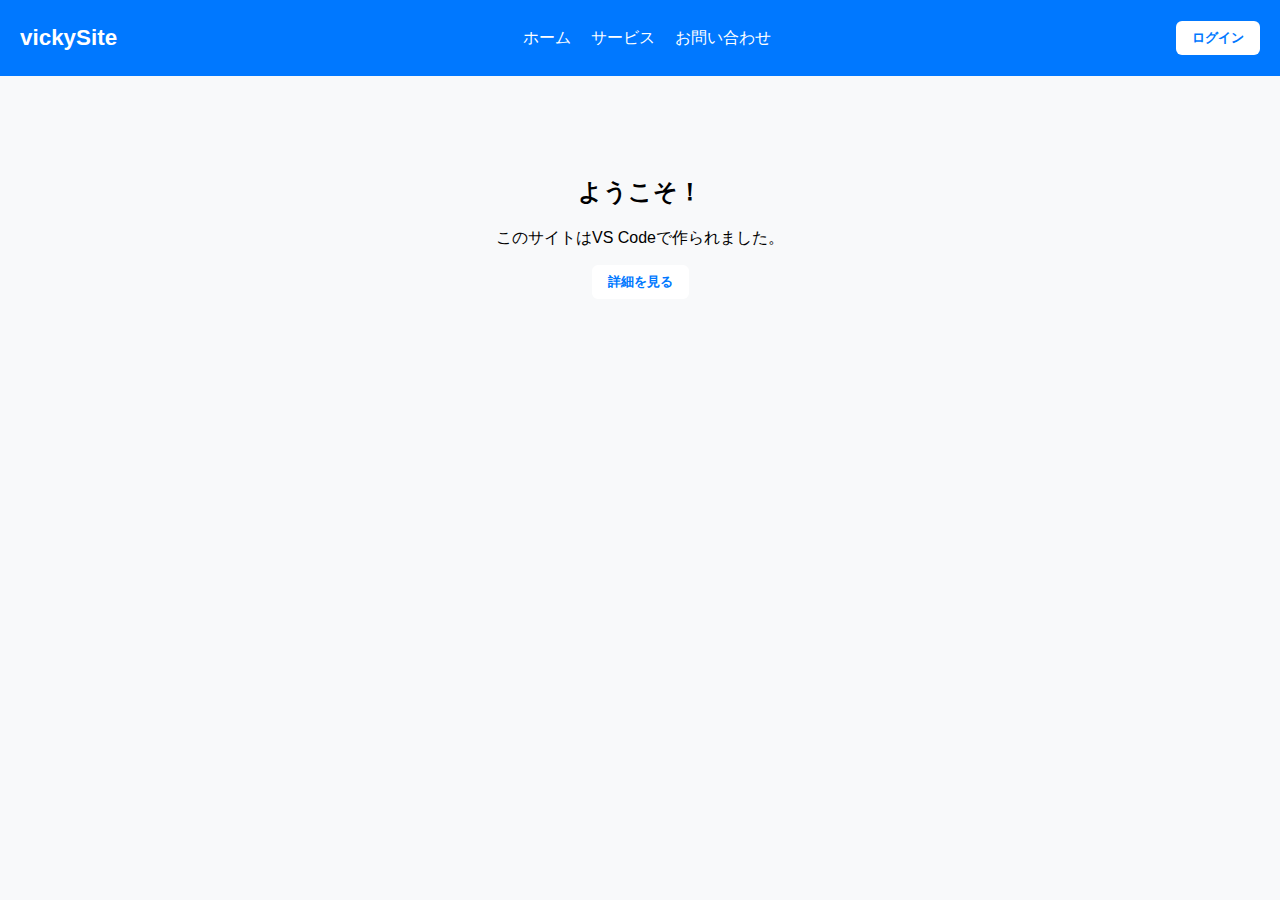
<file: index.html>
<!DOCTYPE html>
<html lang="ja">
<head>
  <meta charset="UTF-8">
  <meta name="viewport" content="width=device-width, initial-scale=1.0">
  <title>My Website</title>
  <link rel="stylesheet" href="style.css">
</head>
<body>
  <!-- 🔹 ナビゲーションバー -->
  <nav class="navbar">
    <h1 class="logo">vickySite</h1>
    <ul class="nav-links">
      <li><a href="#">ホーム</a></li>
      <li><a href="#">サービス</a></li>
      <li><a href="#">お問い合わせ</a></li>
    </ul>
    <button class="login-btn" id="loginBtn">ログイン</button>
  </nav>

  <!-- 🔹 メインコンテンツ -->
  <section class="main">
    <h2>ようこそ！</h2>
    <p>このサイトはVS Codeで作られました。</p>
    <button class="main-btn" id="infoBtn">詳細を見る</button>
  </section>

  <script src="script.js"></script>
</body>
</html>
</file>
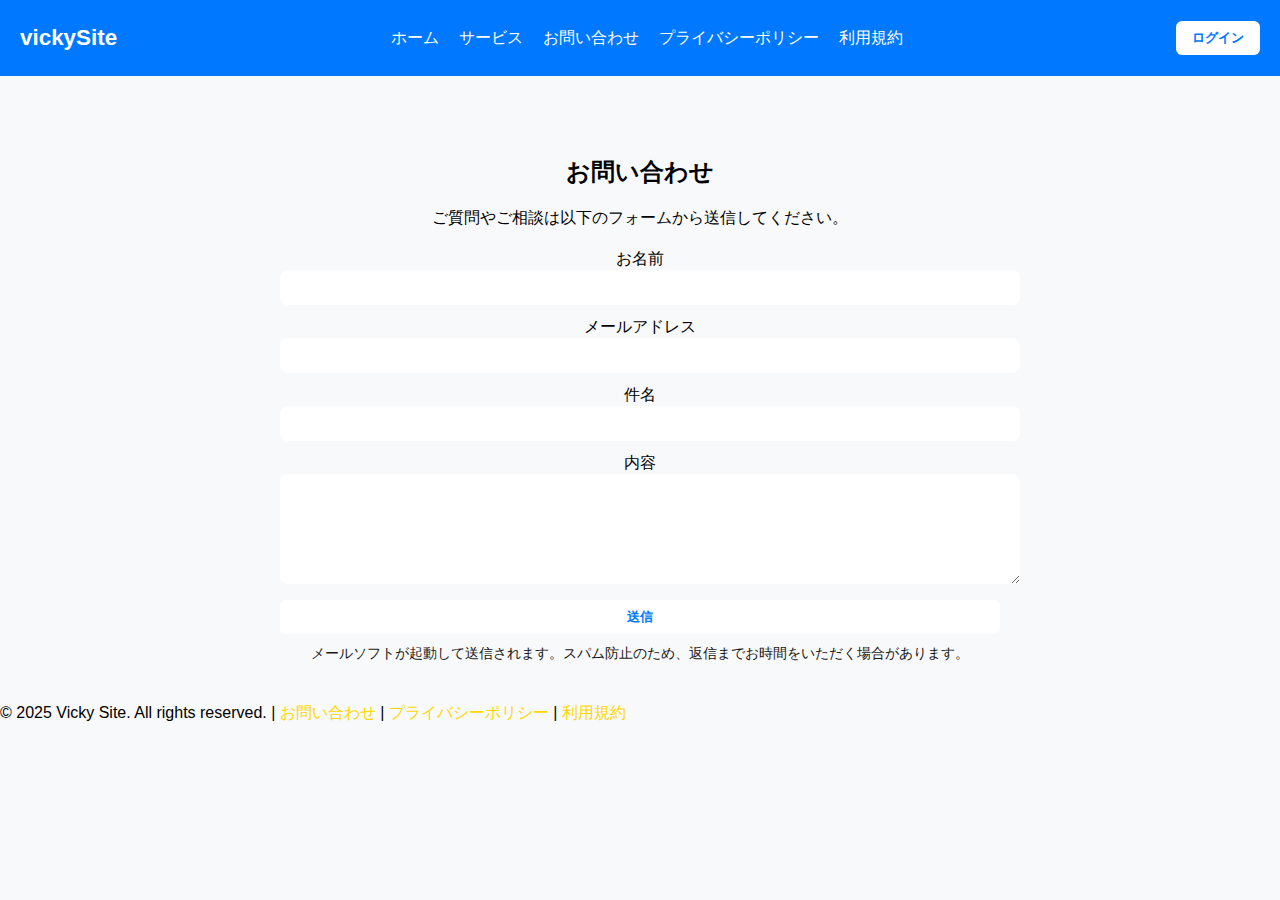
<file: contact.html>
<!DOCTYPE html>
<html lang="ja">
<head>
  <meta charset="UTF-8" />
  <meta name="viewport" content="width=device-width, initial-scale=1.0" />
  <title>お問い合わせ | Vicky Website</title>
  <link rel="stylesheet" href="style.css" />
</head>
<body>
  <nav class="navbar">
    <h1 class="logo">vickySite</h1>
    <ul class="nav-links">
      <li><a href="index.html">ホーム</a></li>
      <li><a href="#">サービス</a></li>
      <li><a href="contact.html">お問い合わせ</a></li>
      <li><a href="privacy.html">プライバシーポリシー</a></li>
      <li><a href="terms.html">利用規約</a></li>
    </ul>
    <button class="login-btn" onclick="location.href='login.html'">ログイン</button>
  </nav>

  <section class="main" style="max-width:720px;margin:80px auto 40px;padding:0 16px;">
    <h2>お問い合わせ</h2>
    <p>ご質問やご相談は以下のフォームから送信してください。</p>
    <form action="mailto:v1xy@outlook.jp" method="post" enctype="text/plain" style="display:grid;gap:12px;margin-top:20px;">
      <label>お名前
        <input type="text" name="name" required style="width:100%;padding:10px;border-radius:8px;border:none;" />
      </label>
      <label>メールアドレス
        <input type="email" name="email" required style="width:100%;padding:10px;border-radius:8px;border:none;" />
      </label>
      <label>件名
        <input type="text" name="subject" required style="width:100%;padding:10px;border-radius:8px;border:none;" />
      </label>
      <label>内容
        <textarea name="message" rows="6" required style="width:100%;padding:10px;border-radius:8px;border:none;"></textarea>
      </label>
      <button type="submit" class="main-btn">送信</button>
    </form>
    <p style="margin-top:10px;font-size:0.9rem;opacity:0.9;">メールソフトが起動して送信されます。スパム防止のため、返信までお時間をいただく場合があります。</p>
  </section>

  <footer>
    <p>© 2025 Vicky Site. All rights reserved. | <a href="contact.html" style="color:#ffd700;text-decoration:none;">お問い合わせ</a> | <a href="privacy.html" style="color:#ffd700;text-decoration:none;">プライバシーポリシー</a> | <a href="terms.html" style="color:#ffd700;text-decoration:none;">利用規約</a></p>
  </footer>
</body>
</html>
</file>
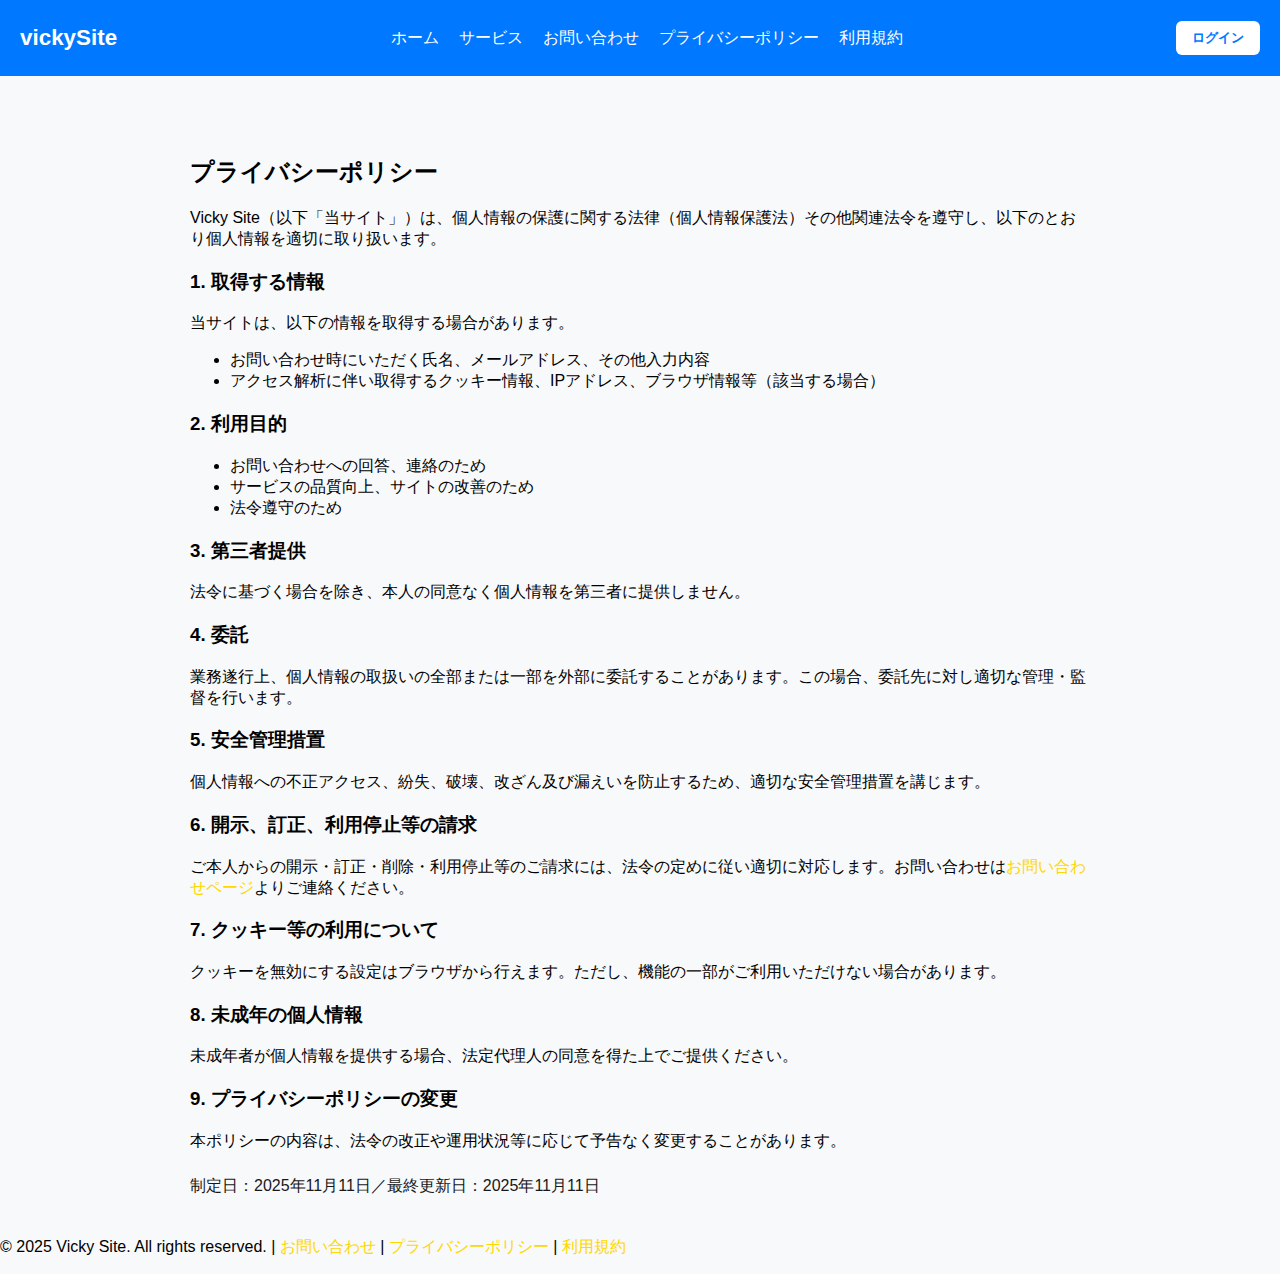
<file: privacy.html>
<!DOCTYPE html>
<html lang="ja">
<head>
  <meta charset="UTF-8" />
  <meta name="viewport" content="width=device-width, initial-scale=1.0" />
  <title>プライバシーポリシー | Vicky Website</title>
  <link rel="stylesheet" href="style.css" />
</head>
<body>
  <nav class="navbar">
    <h1 class="logo">vickySite</h1>
    <ul class="nav-links">
      <li><a href="index.html">ホーム</a></li>
      <li><a href="#">サービス</a></li>
      <li><a href="contact.html">お問い合わせ</a></li>
      <li><a href="privacy.html">プライバシーポリシー</a></li>
      <li><a href="terms.html">利用規約</a></li>
    </ul>
    <button class="login-btn" onclick="location.href='login.html'">ログイン</button>
  </nav>

  <section class="main" style="max-width:900px;margin:80px auto 40px;padding:0 16px;text-align:left;">
    <h2>プライバシーポリシー</h2>
    <p>Vicky Site（以下「当サイト」）は、個人情報の保護に関する法律（個人情報保護法）その他関連法令を遵守し、以下のとおり個人情報を適切に取り扱います。</p>

    <h3>1. 取得する情報</h3>
    <p>当サイトは、以下の情報を取得する場合があります。</p>
    <ul>
      <li>お問い合わせ時にいただく氏名、メールアドレス、その他入力内容</li>
      <li>アクセス解析に伴い取得するクッキー情報、IPアドレス、ブラウザ情報等（該当する場合）</li>
    </ul>

    <h3>2. 利用目的</h3>
    <ul>
      <li>お問い合わせへの回答、連絡のため</li>
      <li>サービスの品質向上、サイトの改善のため</li>
      <li>法令遵守のため</li>
    </ul>

    <h3>3. 第三者提供</h3>
    <p>法令に基づく場合を除き、本人の同意なく個人情報を第三者に提供しません。</p>

    <h3>4. 委託</h3>
    <p>業務遂行上、個人情報の取扱いの全部または一部を外部に委託することがあります。この場合、委託先に対し適切な管理・監督を行います。</p>

    <h3>5. 安全管理措置</h3>
    <p>個人情報への不正アクセス、紛失、破壊、改ざん及び漏えいを防止するため、適切な安全管理措置を講じます。</p>

    <h3>6. 開示、訂正、利用停止等の請求</h3>
    <p>ご本人からの開示・訂正・削除・利用停止等のご請求には、法令の定めに従い適切に対応します。お問い合わせは<a href="contact.html" style="color:#ffd700;text-decoration:none;">お問い合わせページ</a>よりご連絡ください。</p>

    <h3>7. クッキー等の利用について</h3>
    <p>クッキーを無効にする設定はブラウザから行えます。ただし、機能の一部がご利用いただけない場合があります。</p>

    <h3>8. 未成年の個人情報</h3>
    <p>未成年者が個人情報を提供する場合、法定代理人の同意を得た上でご提供ください。</p>

    <h3>9. プライバシーポリシーの変更</h3>
    <p>本ポリシーの内容は、法令の改正や運用状況等に応じて予告なく変更することがあります。</p>

    <p style="margin-top:24px;opacity:0.9;">制定日：2025年11月11日／最終更新日：2025年11月11日</p>
  </section>

  <footer>
    <p>© 2025 Vicky Site. All rights reserved. | <a href="contact.html" style="color:#ffd700;text-decoration:none;">お問い合わせ</a> | <a href="privacy.html" style="color:#ffd700;text-decoration:none;">プライバシーポリシー</a> | <a href="terms.html" style="color:#ffd700;text-decoration:none;">利用規約</a></p>
  </footer>
</body>
</html>
</file>
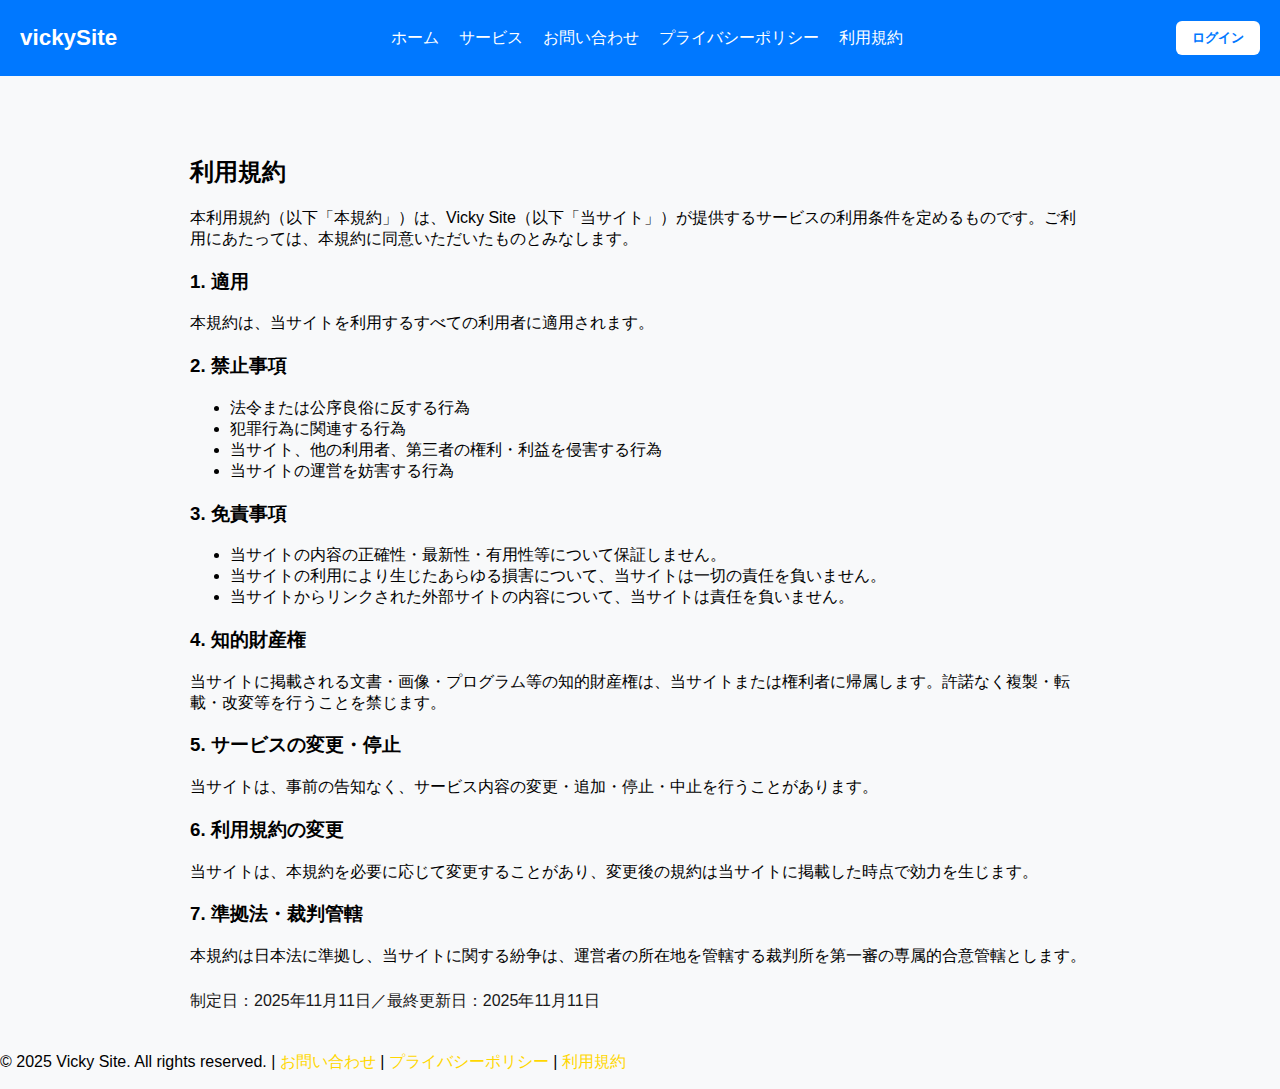
<file: terms.html>
<!DOCTYPE html>
<html lang="ja">
<head>
  <meta charset="UTF-8" />
  <meta name="viewport" content="width=device-width, initial-scale=1.0" />
  <title>利用規約 | Vicky Website</title>
  <link rel="stylesheet" href="style.css" />
</head>
<body>
  <nav class="navbar">
    <h1 class="logo">vickySite</h1>
    <ul class="nav-links">
      <li><a href="index.html">ホーム</a></li>
      <li><a href="#">サービス</a></li>
      <li><a href="contact.html">お問い合わせ</a></li>
      <li><a href="privacy.html">プライバシーポリシー</a></li>
      <li><a href="terms.html">利用規約</a></li>
    </ul>
    <button class="login-btn" onclick="location.href='login.html'">ログイン</button>
  </nav>

  <section class="main" style="max-width:900px;margin:80px auto 40px;padding:0 16px;text-align:left;">
    <h2>利用規約</h2>
    <p>本利用規約（以下「本規約」）は、Vicky Site（以下「当サイト」）が提供するサービスの利用条件を定めるものです。ご利用にあたっては、本規約に同意いただいたものとみなします。</p>

    <h3>1. 適用</h3>
    <p>本規約は、当サイトを利用するすべての利用者に適用されます。</p>

    <h3>2. 禁止事項</h3>
    <ul>
      <li>法令または公序良俗に反する行為</li>
      <li>犯罪行為に関連する行為</li>
      <li>当サイト、他の利用者、第三者の権利・利益を侵害する行為</li>
      <li>当サイトの運営を妨害する行為</li>
    </ul>

    <h3>3. 免責事項</h3>
    <ul>
      <li>当サイトの内容の正確性・最新性・有用性等について保証しません。</li>
      <li>当サイトの利用により生じたあらゆる損害について、当サイトは一切の責任を負いません。</li>
      <li>当サイトからリンクされた外部サイトの内容について、当サイトは責任を負いません。</li>
    </ul>

    <h3>4. 知的財産権</h3>
    <p>当サイトに掲載される文書・画像・プログラム等の知的財産権は、当サイトまたは権利者に帰属します。許諾なく複製・転載・改変等を行うことを禁じます。</p>

    <h3>5. サービスの変更・停止</h3>
    <p>当サイトは、事前の告知なく、サービス内容の変更・追加・停止・中止を行うことがあります。</p>

    <h3>6. 利用規約の変更</h3>
    <p>当サイトは、本規約を必要に応じて変更することがあり、変更後の規約は当サイトに掲載した時点で効力を生じます。</p>

    <h3>7. 準拠法・裁判管轄</h3>
    <p>本規約は日本法に準拠し、当サイトに関する紛争は、運営者の所在地を管轄する裁判所を第一審の専属的合意管轄とします。</p>

    <p style="margin-top:24px;opacity:0.9;">制定日：2025年11月11日／最終更新日：2025年11月11日</p>
  </section>

  <footer>
    <p>© 2025 Vicky Site. All rights reserved. | <a href="contact.html" style="color:#ffd700;text-decoration:none;">お問い合わせ</a> | <a href="privacy.html" style="color:#ffd700;text-decoration:none;">プライバシーポリシー</a> | <a href="terms.html" style="color:#ffd700;text-decoration:none;">利用規約</a></p>
  </footer>
</body>
</html>
</file>
<file: style.css>
/* 画面全体のスタイル */
body {
  margin: 0;
  font-family: "Noto Sans JP", sans-serif;
  background: #f8f9fa;
}

/* 🔹 ナビゲーションバー */
.navbar {
  display: flex;
  justify-content: space-between;
  align-items: center;
  background: #0078ff;
  color: white;
  padding: 10px 20px;
}

.logo {
  font-size: 1.4em;
  font-weight: bold;
}

.nav-links {
  list-style: none;
  display: flex;
  gap: 20px;
  padding: 0;
  margin: 0;
}

.nav-links a {
  color: white;
  text-decoration: none;
  font-weight: 500;
}

.nav-links a:hover {
  text-decoration: underline;
}

/* 🔹 ボタン */
.login-btn,
.main-btn {
  background-color: white;
  color: #0078ff;
  border: none;
  padding: 8px 16px;
  border-radius: 6px;
  cursor: pointer;
  font-weight: bold;
}

.login-btn:hover,
.main-btn:hover {
  background-color: #e6f0ff;
}

/* 🔹 メイン部分 */
.main {
  text-align: center;
  margin-top: 100px;
}
</file>
